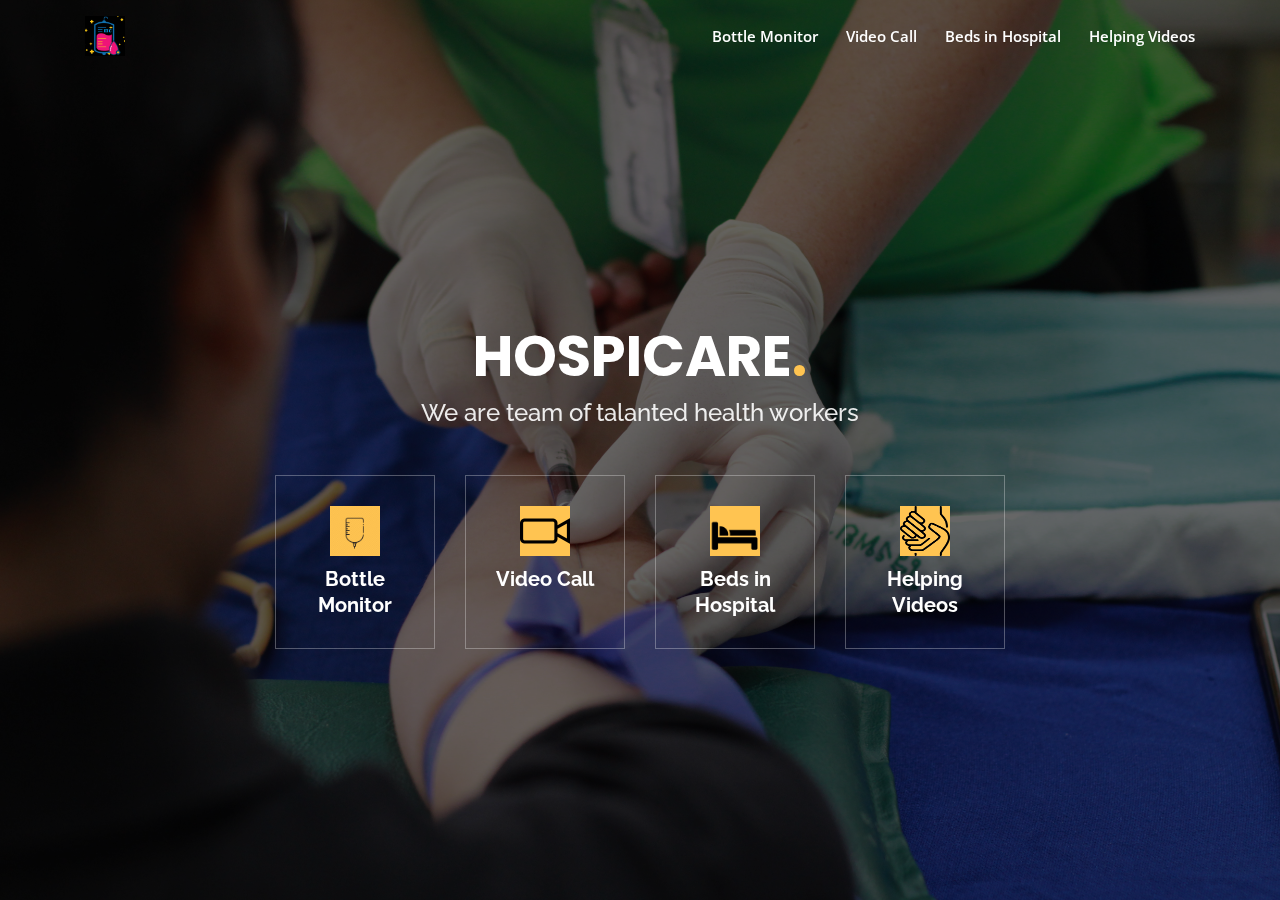
<file: index.html>
<!DOCTYPE html>
<html lang="en">

<head>
  <meta charset="utf-8">
  <meta content="width=device-width, initial-scale=1.0" name="viewport">

  <title>HOSPICARE</title>
  <meta content="" name="descriptison">
  <meta content="" name="keywords">

  <!-- Favicons -->
  <link href="assets/img/icon-512x512.jpg" rel="icon">
  <link href="assets/img/icon-512x512.jpg" rel="apple-touch-icon">

  <!-- Google Fonts -->
  <link href="https://fonts.googleapis.com/css?family=Open+Sans:300,300i,400,400i,600,600i,700,700i|Raleway:300,300i,400,400i,500,500i,600,600i,700,700i|Poppins:300,300i,400,400i,500,500i,600,600i,700,700i" rel="stylesheet">

  <!-- Vendor CSS Files -->
  <link href="assets/vendor/bootstrap/css/bootstrap.min.css" rel="stylesheet">
  <link href="assets/vendor/icofont/icofont.min.css" rel="stylesheet">
  <link href="assets/vendor/boxicons/css/boxicons.min.css" rel="stylesheet">
  <link href="assets/vendor/owl.carousel/assets/owl.carousel.min.css" rel="stylesheet">
  <link href="assets/vendor/venobox/venobox.css" rel="stylesheet">
  <link href="assets/vendor/remixicon/remixicon.css" rel="stylesheet">
  <link href="assets/vendor/aos/aos.css" rel="stylesheet">

  <!-- Template Main CSS File -->
  <link href="assets/css/style.css" rel="stylesheet">
     <link rel="manifest" href="manifest.json">
     <meta name="apple-mobile-web-app-capable" content="yes">
  <meta name="apple-mobile-web-app-status-bar-style" content="#000000">
  <meta name="apple-mobile-web-app-title" content="HOSPICARE">
  <link rel="apple-touch-icon" href="images/icons/icon-72x72.png" sizes="72x72">
  <link rel="apple-touch-icon" href="images/icons/icon-96x96.png" sizes="96x96">
  <link rel="apple-touch-icon" href="images/icons/icon-128x128.png" sizes="128x128">
  <link rel="apple-touch-icon" href="images/icons/icon-144x144.png" sizes="144x144">
  <link rel="apple-touch-icon" href="images/icons/icon-152x152.png" sizes="152x152">
  <link rel="apple-touch-icon" href="images/icons/icon-192x192.png" sizes="192x192">
  <link rel="apple-touch-icon" href="images/icons/icon-384x384.png" sizes="384x384">
  <link rel="apple-touch-icon" href="images/icons/icon-512x512.png" sizes="512x512">
  <meta name="msapplication-TileImage" content="images/icons/icon-144x144.png">
  <meta name="msapplication-TileColor" content="#fff">
  <meta name="theme-color" content="#ffc451">
    

  
  
</head>

<body>

  <!-- ======= Header ======= -->
  <header id="header" class="fixed-top ">
    <div class="container d-flex align-items-center justify-content-between">

     

      <a href="index.html" class="logo"><img src="assets/img/icon-512x512.jpg" alt="" class="img-fluid"></a>

      <nav class="nav-menu d-none d-lg-block">
        <ul>
          <li><a href="botmon.html">Bottle Monitor</a></li>
          <li><a href="#">Video Call</a></li>
          <li><a href="#">Beds in Hospital</a></li>
          <li><a href="#">Helping Videos</a></li>
          
             
         
        </ul>
      </nav><!-- .nav-menu -->
 <a  style="display: none;color: aliceblue;cursor: pointer"id="installapp" class="get-started-btn">Install</a>

    

    </div>
  </header><!-- End Header -->

  <!-- ======= Hero Section ======= -->
  <section id="hero" class="d-flex align-items-center justify-content-center">
    <div class="container" data-aos="fade-up">

      <div class="row justify-content-center" data-aos="fade-up" data-aos-delay="150">
        <div class="col-xl-6 col-lg-8">
          <h1>HOSPICARE<span>.</span></h1>
          <h2>We are team of talanted health workers</h2>
        </div>
      </div>

      <div class="row mt-5 justify-content-center" data-aos="zoom-in" data-aos-delay="250">
        <div class="col-xl-2 col-md-4 col-6">
          <div class="icon-box">
            <img src="assets/img/saline_bottle-512.webp" style="background-color: #ffc451" width="50px" height="50px">
            <h3><a href="botmon.html">Bottle Monitor</a></h3>
          </div>
        </div>
        <div class="col-xl-2 col-md-4 col-6 ">
          <div class="icon-box">
             <img src="assets/img/video_call1600.png" style="background-color: #ffc451" width="50px" height="50px">
            <h3><a href="">Video Call</a></h3>
          </div>
        </div>
        <div class="col-xl-2 col-md-4 col-6 mt-4 mt-md-0">
          <div class="icon-box">
            <img src="assets/img/bed-icon-87649.png" style="background-color: #ffc451" width="50px" height="50px">
            <h3><a href="">Beds in Hospital</a></h3>
          </div>
        </div>
          <div class="col-xl-2 col-md-4 col-6 mt-4 mt-md-0">
          <div class="icon-box">
            <img src="assets/img/HELP.png" style="background-color: #ffc451" width="50px" height="50px">
            <h3><a href="">Helping Videos</a></h3>
          </div>
        </div>
          
         
      
      </div>

    </div>
     
  </section><!-- End Hero -->

  
  

  <a href="#" class="back-to-top"><i class="ri-arrow-up-line"></i></a>
  <div id="preloader"></div>

  <!-- Vendor JS Files -->
  <script src="assets/vendor/jquery/jquery.min.js"></script>
  <script src="assets/vendor/bootstrap/js/bootstrap.bundle.min.js"></script>
  <script src="assets/vendor/jquery.easing/jquery.easing.min.js"></script>
  <script src="assets/vendor/php-email-form/validate.js"></script>
  <script src="assets/vendor/owl.carousel/owl.carousel.min.js"></script>
  <script src="assets/vendor/isotope-layout/isotope.pkgd.min.js"></script>
  <script src="assets/vendor/venobox/venobox.min.js"></script>
  <script src="assets/vendor/waypoints/jquery.waypoints.min.js"></script>
  <script src="assets/vendor/counterup/counterup.min.js"></script>
  <script src="assets/vendor/aos/aos.js"></script>

  <!-- Template Main JS File -->
  <script src="assets/js/main.js"></script>
    <script src="app.js"></script>
<script src="feed.js"></script>

</body>

</html>
</file>
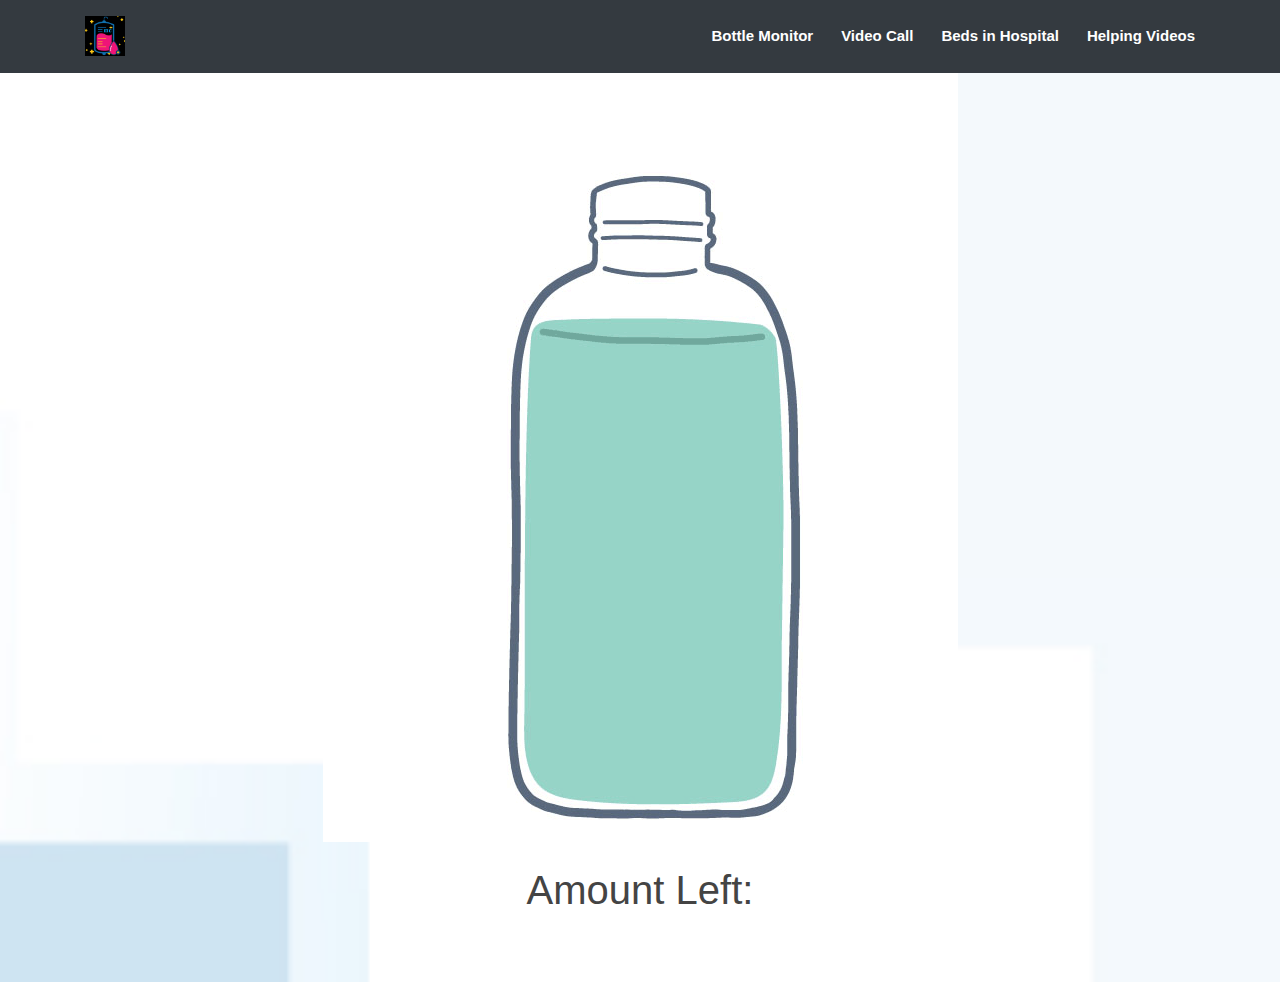
<file: botmon.html>
<!DOCTYPE html>
<html lang="en">

<head>
  <meta charset="utf-8">
  <meta content="width=device-width, initial-scale=1.0" name="viewport">

  <title>HOSPICARE</title>
  <meta http-equiv="refresh" content="30">
  <meta content="" name="descriptison">
  <meta content="" name="keywords">

  <!-- Favicons -->
  <link href="images/icons/icon-512x512.png" rel="icon">
  <link href="images/icons/icon-512x512.png" rel="apple-touch-icon">

  <!-- Google Fonts -->
  

  <!-- Vendor CSS Files -->
  <link href="assets/vendor/bootstrap/css/bootstrap.min.css" rel="stylesheet">
  <link href="assets/vendor/icofont/icofont.min.css" rel="stylesheet">
  <link href="assets/vendor/boxicons/css/boxicons.min.css" rel="stylesheet">
  <link href="assets/vendor/owl.carousel/assets/owl.carousel.min.css" rel="stylesheet">
  <link href="assets/vendor/venobox/venobox.css" rel="stylesheet">
  <link href="assets/vendor/remixicon/remixicon.css" rel="stylesheet">
  <link href="assets/vendor/aos/aos.css" rel="stylesheet">
  <link rel="stylesheet" href="Firebase-Contact-Form-master/style.css">
  <!-- Template Main CSS File -->
  <link href="assets/css/style.css" rel="stylesheet">

  <link rel="manifest" href="manifest.json">
     <meta name="apple-mobile-web-app-capable" content="yes">
  <meta name="apple-mobile-web-app-status-bar-style" content="#000000">
  <meta name="apple-mobile-web-app-title" content="HOSPICARE">
  <link rel="apple-touch-icon" href="images/icons/icon-72x72.png" sizes="72x72">
  <link rel="apple-touch-icon" href="images/icons/icon-96x96.png" sizes="96x96">
  <link rel="apple-touch-icon" href="images/icons/icon-128x128.png" sizes="128x128">
  <link rel="apple-touch-icon" href="images/icons/icon-144x144.png" sizes="144x144">
  <link rel="apple-touch-icon" href="images/icons/icon-152x152.png" sizes="152x152">
  <link rel="apple-touch-icon" href="images/icons/icon-192x192.png" sizes="192x192">
  <link rel="apple-touch-icon" href="images/icons/icon-384x384.png" sizes="384x384">
  <link rel="apple-touch-icon" href="images/icons/icon-512x512.png" sizes="512x512">
  <meta name="msapplication-TileImage" content="images/icons/icon-144x144.png">
  <meta name="msapplication-TileColor" content="#fff">
  <meta name="theme-color" content="#ffc451">
    
  
</head>
    

<body>
    
      <!-- ======= Header ======= -->
  <header id="header" class="fixed-top bg-dark">
    <div class="container d-flex align-items-center justify-content-between">

     

      <a href="index.html" class="logo"><img src="assets/img/icon-512x512.jpg" alt="" class="img-fluid"></a>

      <nav class="nav-menu d-none d-lg-block">
        <ul>
          <li><a href="#">Bottle Monitor</a></li>
          <li><a href="#">Video Call</a></li>
          <li><a href="#">Beds in Hospital</a></li>
          <li><a href="#">Helping Videos</a></li>
       
         
        </ul>
      </nav><!-- .nav-menu -->

    

    </div>
  </header><!-- End Header -->

    
    <section style="background-image: url(BG%20Only-01.jpg);background-size: 1000%">
    <div class="container">
<div class="row">
    <div class="col-12">
    <center><img src="bottle-filling-up.gif" class="img-fluid"></center>
        <br>
        <center><h1 style="font-size: 40px">Amount Left:<span id="txt"></span></h1></center>
        
        
    
    </div>
    </div>
        </div>
  

  <!-- Vendor JS Files -->
 
  <script src="assets/vendor/jquery/jquery.min.js"></script>
  <script defer src="assets/vendor/bootstrap/js/bootstrap.bundle.min.js"></script>
  <script src="assets/vendor/jquery.easing/jquery.easing.min.js"></script>
  
  <script   src="assets/vendor/owl.carousel/owl.carousel.min.js"></script>
  <script  src="assets/vendor/isotope-layout/isotope.pkgd.min.js"></script>
  <script  src="assets/vendor/venobox/venobox.min.js"></script>
  <script  src="assets/vendor/waypoints/jquery.waypoints.min.js"></script>
  <script  src="assets/vendor/counterup/counterup.min.js"></script>
  <script  src="assets/vendor/aos/aos.js"></script>
  
  <!-- Template Main JS File -->
  <script src="assets/js/main.js"></script>
    <script src="https://www.gstatic.com/firebasejs/4.3.0/firebase.js"></script>
    
  <script src="./Firebase-Contact-Form-master/main.js"></script>
    
    </section>
 <script src="app.js"></script>
<script src="feed.js"></script>
</body>

</html>
</file>
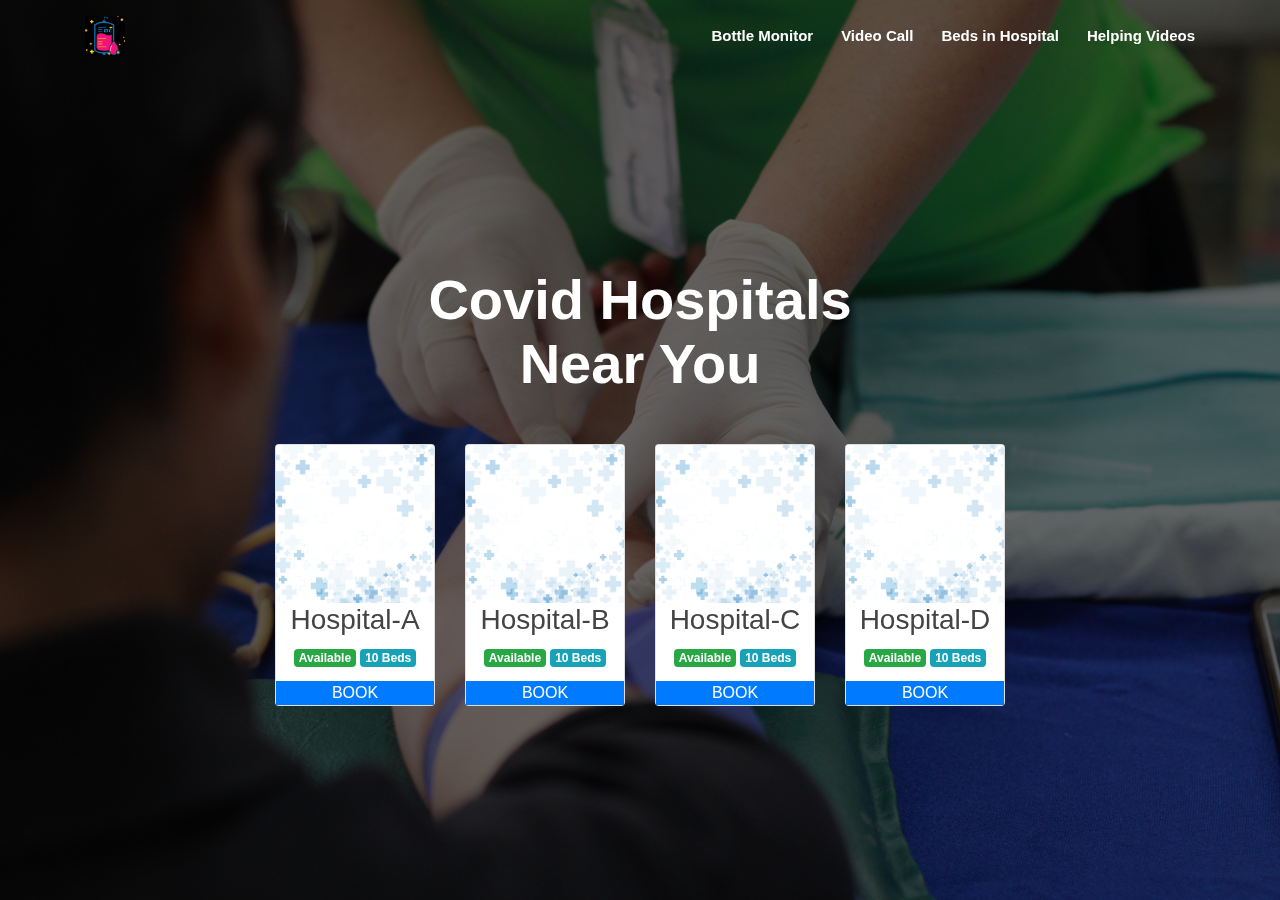
<file: covid.html>
<!DOCTYPE html>
<html lang="en">

<head>
  <meta charset="utf-8">
  <meta content="width=device-width, initial-scale=1.0" name="viewport">

  <title>HOSPICARE</title>
  <meta content="" name="descriptison">
  <meta content="" name="keywords">

  <!-- Favicons -->
  <link href="assets/img/icon-512x512.jpg" rel="icon">
  <link href="assets/img/icon-512x512.jpg" rel="apple-touch-icon">

  <!-- Google Fonts -->
  <link href="https://fonts.googleapis.com/css?family=Open+Sans:300,300i,400,400i,600,600i,700,700i|Raleway:300,300i,400,400i,500,500i,600,600i,700,700i|Poppins:300,300i,400,400i,500,500i,600,600i,700,700i" rel="stylesheet">

  <!-- Vendor CSS Files -->
  <link href="assets/vendor/bootstrap/css/bootstrap.min.css" rel="stylesheet">
  <link href="assets/vendor/icofont/icofont.min.css" rel="stylesheet">
  <link href="assets/vendor/boxicons/css/boxicons.min.css" rel="stylesheet">
  <link href="assets/vendor/owl.carousel/assets/owl.carousel.min.css" rel="stylesheet">
  <link href="assets/vendor/venobox/venobox.css" rel="stylesheet">
  <link href="assets/vendor/remixicon/remixicon.css" rel="stylesheet">
  <link href="assets/vendor/aos/aos.css" rel="stylesheet">

  <!-- Template Main CSS File -->
  <link href="assets/css/style.css" rel="stylesheet">
     <link rel="manifest" href="manifest.json">
     <meta name="apple-mobile-web-app-capable" content="yes">
  <meta name="apple-mobile-web-app-status-bar-style" content="#000000">
  <meta name="apple-mobile-web-app-title" content="HOSPICARE">
  <link rel="apple-touch-icon" href="images/icons/icon-72x72.png" sizes="72x72">
  <link rel="apple-touch-icon" href="images/icons/icon-96x96.png" sizes="96x96">
  <link rel="apple-touch-icon" href="images/icons/icon-128x128.png" sizes="128x128">
  <link rel="apple-touch-icon" href="images/icons/icon-144x144.png" sizes="144x144">
  <link rel="apple-touch-icon" href="images/icons/icon-152x152.png" sizes="152x152">
  <link rel="apple-touch-icon" href="images/icons/icon-192x192.png" sizes="192x192">
  <link rel="apple-touch-icon" href="images/icons/icon-384x384.png" sizes="384x384">
  <link rel="apple-touch-icon" href="images/icons/icon-512x512.png" sizes="512x512">
  <meta name="msapplication-TileImage" content="images/icons/icon-144x144.png">
  <meta name="msapplication-TileColor" content="#fff">
  <meta name="theme-color" content="#ffc451">
    

  
  
</head>

<body>

  <!-- ======= Header ======= -->
  <header id="header" class="fixed-top ">
    <div class="container d-flex align-items-center justify-content-between">

     

      <a href="index.html" class="logo"><img src="assets/img/icon-512x512.jpg" alt="" class="img-fluid"></a>

      <nav class="nav-menu d-none d-lg-block">
        <ul>
          <li><a href="botmon.html">Bottle Monitor</a></li>
          <li><a href="#">Video Call</a></li>
          <li><a href="#">Beds in Hospital</a></li>
          <li><a href="#">Helping Videos</a></li>
          
             
         
        </ul>
      </nav><!-- .nav-menu -->
 <a  style="display: none;color: aliceblue;cursor: pointer"id="installapp" class="get-started-btn">Install</a>

    

    </div>
  </header><!-- End Header -->

  <!-- ======= Hero Section ======= -->
  <section id="hero" class="d-flex align-items-center justify-content-center">
    <div class="container" data-aos="fade-up">

      <div class="row justify-content-center" data-aos="fade-up" data-aos-delay="150">
        <div class="col-xl-6 col-lg-8">
          <h1>Covid Hospitals Near You</h1>
          
        </div>
      </div>

      <div class="row mt-5 justify-content-center" data-aos="zoom-in" data-aos-delay="250">
        <div class="col-xl-2 col-md-4 col-12">
          <div class="card">
            <img src="BG%20Only-01.jpg" class="card-img-top">
            <h3>Hospital-A</h3>
              <div class="card-title"><span class="badge badge-success">Available</span>&nbsp;<span class="badge badge-info">10 Beds</span></div>
              <a href="#" class="btm btn-primary">BOOK</a>
          </div>
        </div>
          <br>
        <div class="col-xl-2 col-md-4 col-12 mt-4 mt-md-0">
         <div class="card">
            <img src="BG%20Only-01.jpg" class="card-img-top">
            <h3>Hospital-B</h3>
              <div class="card-title"><span class="badge badge-success">Available</span>&nbsp;<span class="badge badge-info">10 Beds</span></div>
              <a href="#" class="btm btn-primary">BOOK</a>
          </div>
        </div>
           <br>
        <div class="col-xl-2 col-md-4 col-12 mt-4 mt-md-0">
         <div class="card">
            <img src="BG%20Only-01.jpg" class="card-img-top">
            <h3>Hospital-C</h3>
              <div class="card-title"><span class="badge badge-success">Available</span>&nbsp;<span class="badge badge-info">10 Beds</span></div>
              <a href="#" class="btm btn-primary">BOOK</a>
          </div>
        </div>
           <br>
          <div class="col-xl-2 col-md-4 col-12 mt-4 mt-md-0">
          <div class="card">
            <img src="BG%20Only-01.jpg" class="card-img-top">
            <h3>Hospital-D</h3>
              <div class="card-title"><span class="badge badge-success">Available</span>&nbsp;<span class="badge badge-info">10 Beds</span></div>
              <a href="#" class="btm btn-primary">BOOK</a>
          </div>
              
        </div>
          
         
      
      </div>
        

    </div>
     
  </section><!-- End Hero -->

  
  

  <a href="#" class="back-to-top"><i class="ri-arrow-up-line"></i></a>
  <div id="preloader"></div>

  <!-- Vendor JS Files -->
  <script src="assets/vendor/jquery/jquery.min.js"></script>
  <script src="assets/vendor/bootstrap/js/bootstrap.bundle.min.js"></script>
  <script src="assets/vendor/jquery.easing/jquery.easing.min.js"></script>
  <script src="assets/vendor/php-email-form/validate.js"></script>
  <script src="assets/vendor/owl.carousel/owl.carousel.min.js"></script>
  <script src="assets/vendor/isotope-layout/isotope.pkgd.min.js"></script>
  <script src="assets/vendor/venobox/venobox.min.js"></script>
  <script src="assets/vendor/waypoints/jquery.waypoints.min.js"></script>
  <script src="assets/vendor/counterup/counterup.min.js"></script>
  <script src="assets/vendor/aos/aos.js"></script>

  <!-- Template Main JS File -->
  <script src="assets/js/main.js"></script>
    <script src="app.js"></script>
<script src="feed.js"></script>

</body>

</html>
</file>
<file: assets/vendor/venobox/venobox.css>
/* ------ venobox.css --------*/
.vbox-overlay *, .vbox-overlay *:before, .vbox-overlay *:after{
    -webkit-backface-visibility: hidden;
    -webkit-box-sizing:border-box;
    -moz-box-sizing:border-box;
    box-sizing:border-box;
}
.vbox-overlay * { 
    -webkit-backface-visibility: visible;
    backface-visibility: visible;
}
.vbox-overlay{
    display: -webkit-flex;
    display: flex;
    -webkit-flex-direction: column;
    flex-direction: column;
    -webkit-justify-content: center;
    justify-content: center;
    -webkit-align-items: center;
    align-items: center;
    position: fixed;
    left: 0;
    top: 0;
    bottom: 0;
    right: 0;
    z-index: 999999;
}

/* ----- navigation ----- */
.vbox-title{
    width: 100%;
    height: 40px;
    float: left;
    text-align: center;
    line-height: 28px;
    font-size: 12px;
    padding: 6px 50px;
    overflow: hidden;
    position: fixed;
    display: none;
    left: 0;
    z-index: 89;
}
.vbox-close{
    cursor: pointer;
    position: fixed;
    top: -1px;
    right: 0;
    width: 50px;
    height: 40px;
    padding: 6px;
    display: block;
    background-position:10px center;
    overflow: hidden;
    font-size: 24px;
    line-height: 1;
    text-align: center;
    z-index: 99;
}
.vbox-left{
    cursor: pointer;
    position: fixed;
    left: 0;
    height: 40px;
    overflow: hidden;
    line-height: 28px;
    font-size: 12px;
    z-index: 99;
    display: flex;
    align-items:center;
}
.vbox-num{
    display: inline-block;
    margin: 6px 0 6px 15px;
}
/* ----- Social share ----- */
.vbox-share{
    line-height: 28px;
    font-size: 12px;
    overflow: hidden;
    position: fixed;
    left: 0;
    z-index: 98;
    display: flex;
    align-items:center;
    justify-content: center;
    width: 100%;
    text-align: center;
}
.vbox-share svg{
    max-height: 28px;
    width: 28px;
    z-index: 10;
    margin-left: 12px;
    margin-top: 6px;
    margin-bottom: 6px;
    vertical-align: middle;
}


/* ----- navigation ARROWS ----- */
.vbox-next, .vbox-prev{
    position: fixed;
    top: 50%;
    margin-top: -15px;
    overflow: hidden;
    cursor: pointer;
    display: block;
    width: 45px;
    height: 45px;
    z-index: 99;
}
.vbox-next span, .vbox-prev span{
    position: relative;
    width: 20px;
    height: 20px;
    border: 2px solid transparent;
    border-top-color: #B6B6B6;
    border-right-color: #B6B6B6;
    text-indent: -100px;
    position: absolute;
    top: 8px;
    display: block;
}
.vbox-prev{
    left: 15px;
}
.vbox-next{
    right: 15px;
}
.vbox-prev span{
    left: 10px;
    -ms-transform: rotate(-135deg);
    -webkit-transform: rotate(-135deg);
    transform: rotate(-135deg);
}
.vbox-next span{
    -ms-transform: rotate(45deg);
    -webkit-transform: rotate(45deg);
    transform: rotate(45deg);
    right: 10px;
}
/* ------- inline window ------ */
.vbox-inline{
    width: 420px;
    height: 315px;
    height: 70vh;
    padding: 10px;
    background: #fff;
    margin: 0 auto;
    overflow: auto;
    text-align: left;
}
/* ------- Video & iFrames window ------ */
.venoframe{
    max-width: 100%;
    width: 100%;
    border: none;
    width: 100%;
    height: 260px;
    height: 70vh;
}
.venoframe.vbvid{
    height: 260px;
}
@media (min-width: 768px) {
    .venoframe, .vbox-inline{
        width: 90%;
        height: 360px;
        height: 70vh;
    }
    .venoframe.vbvid{
        width: 640px;
        height: 360px;
    }
}
@media (min-width: 992px) {
    .venoframe, .vbox-inline{
        max-width: 1200px;
        width: 80%;
        height: 540px;
        height: 70vh;
    }
    .venoframe.vbvid{
        width: 960px;
        height: 540px;
    }
}
/* 
Please do NOT edit this part! 
or at least read this note: http://i.imgur.com/7C0ws9e.gif
*/
.vbox-open{
    overflow: hidden;
}
.vbox-container{
    position: absolute;
    left: 0;
    right: 0;
    top: 0;
    bottom: 0;
    overflow-x: hidden;
    overflow-y: scroll;
    overflow-scrolling: touch;
    -webkit-overflow-scrolling: touch;
    z-index: 20;
    max-height: 100%;

}

.vbox-content{
    text-align: center;
    float: left;
    width: 100%;
    position: relative;
    overflow: hidden;
    padding: 20px 4%;
}
.vbox-container img{
    max-width: 100%;
    height: auto;
}
.vbox-figlio{
    box-shadow: 0 0 12px rgba(0,0,0,0.19), 0 6px 6px rgba(0,0,0,0.23);
    max-width: 100%;
    text-align: initial;
}
img.vbox-figlio{
    -webkit-user-select: none;
-khtml-user-select: none;
-moz-user-select: none;
-o-user-select: none;
user-select: none;
}
.vbox-content.swipe-left{
    margin-left: -200px !important;
}
.vbox-content.swipe-right{
    margin-left: 200px !important;
}
.vbox-animated{
    webkit-transition: margin 300ms ease-out;
    transition: margin 300ms ease-out;
}

/* ---------- preloader ----------
 * SPINKIT 
 * http://tobiasahlin.com/spinkit/
-------------------------------- */
.sk-double-bounce,.sk-rotating-plane{width:40px;height:40px;margin:40px auto}.sk-rotating-plane{background-color:#333;-webkit-animation:sk-rotatePlane 1.2s infinite ease-in-out;animation:sk-rotatePlane 1.2s infinite ease-in-out}@-webkit-keyframes sk-rotatePlane{0%{-webkit-transform:perspective(120px) rotateX(0) rotateY(0);transform:perspective(120px) rotateX(0) rotateY(0)}50%{-webkit-transform:perspective(120px) rotateX(-180.1deg) rotateY(0);transform:perspective(120px) rotateX(-180.1deg) rotateY(0)}100%{-webkit-transform:perspective(120px) rotateX(-180deg) rotateY(-179.9deg);transform:perspective(120px) rotateX(-180deg) rotateY(-179.9deg)}}@keyframes sk-rotatePlane{0%{-webkit-transform:perspective(120px) rotateX(0) rotateY(0);transform:perspective(120px) rotateX(0) rotateY(0)}50%{-webkit-transform:perspective(120px) rotateX(-180.1deg) rotateY(0);transform:perspective(120px) rotateX(-180.1deg) rotateY(0)}100%{-webkit-transform:perspective(120px) rotateX(-180deg) rotateY(-179.9deg);transform:perspective(120px) rotateX(-180deg) rotateY(-179.9deg)}}.sk-double-bounce{position:relative}.sk-double-bounce .sk-child{width:100%;height:100%;border-radius:50%;background-color:#333;opacity:.6;position:absolute;top:0;left:0;-webkit-animation:sk-doubleBounce 2s infinite ease-in-out;animation:sk-doubleBounce 2s infinite ease-in-out}.sk-chasing-dots .sk-child,.sk-spinner-pulse,.sk-three-bounce .sk-child{background-color:#333;border-radius:100%}.sk-double-bounce .sk-double-bounce2{-webkit-animation-delay:-1s;animation-delay:-1s}@-webkit-keyframes sk-doubleBounce{0%,100%{-webkit-transform:scale(0);transform:scale(0)}50%{-webkit-transform:scale(1);transform:scale(1)}}@keyframes sk-doubleBounce{0%,100%{-webkit-transform:scale(0);transform:scale(0)}50%{-webkit-transform:scale(1);transform:scale(1)}}.sk-wave{margin:40px auto;width:50px;height:40px;text-align:center;font-size:10px}.sk-wave .sk-rect{background-color:#333;height:100%;width:6px;display:inline-block;-webkit-animation:sk-waveStretchDelay 1.2s infinite ease-in-out;animation:sk-waveStretchDelay 1.2s infinite ease-in-out}.sk-wave .sk-rect1{-webkit-animation-delay:-1.2s;animation-delay:-1.2s}.sk-wave .sk-rect2{-webkit-animation-delay:-1.1s;animation-delay:-1.1s}.sk-wave .sk-rect3{-webkit-animation-delay:-1s;animation-delay:-1s}.sk-wave .sk-rect4{-webkit-animation-delay:-.9s;animation-delay:-.9s}.sk-wave .sk-rect5{-webkit-animation-delay:-.8s;animation-delay:-.8s}@-webkit-keyframes sk-waveStretchDelay{0%,100%,40%{-webkit-transform:scaleY(.4);transform:scaleY(.4)}20%{-webkit-transform:scaleY(1);transform:scaleY(1)}}@keyframes sk-waveStretchDelay{0%,100%,40%{-webkit-transform:scaleY(.4);transform:scaleY(.4)}20%{-webkit-transform:scaleY(1);transform:scaleY(1)}}.sk-wandering-cubes{margin:40px auto;width:40px;height:40px;position:relative}.sk-wandering-cubes .sk-cube{background-color:#333;width:10px;height:10px;position:absolute;top:0;left:0;-webkit-animation:sk-wanderingCube 1.8s ease-in-out -1.8s infinite both;animation:sk-wanderingCube 1.8s ease-in-out -1.8s infinite both}.sk-chasing-dots,.sk-spinner-pulse{width:40px;height:40px;margin:40px auto}.sk-wandering-cubes .sk-cube2{-webkit-animation-delay:-.9s;animation-delay:-.9s}@-webkit-keyframes sk-wanderingCube{0%{-webkit-transform:rotate(0);transform:rotate(0)}25%{-webkit-transform:translateX(30px) rotate(-90deg) scale(.5);transform:translateX(30px) rotate(-90deg) scale(.5)}50%{-webkit-transform:translateX(30px) translateY(30px) rotate(-179deg);transform:translateX(30px) translateY(30px) rotate(-179deg)}50.1%{-webkit-transform:translateX(30px) translateY(30px) rotate(-180deg);transform:translateX(30px) translateY(30px) rotate(-180deg)}75%{-webkit-transform:translateX(0) translateY(30px) rotate(-270deg) scale(.5);transform:translateX(0) translateY(30px) rotate(-270deg) scale(.5)}100%{-webkit-transform:rotate(-360deg);transform:rotate(-360deg)}}@keyframes sk-wanderingCube{0%{-webkit-transform:rotate(0);transform:rotate(0)}25%{-webkit-transform:translateX(30px) rotate(-90deg) scale(.5);transform:translateX(30px) rotate(-90deg) scale(.5)}50%{-webkit-transform:translateX(30px) translateY(30px) rotate(-179deg);transform:translateX(30px) translateY(30px) rotate(-179deg)}50.1%{-webkit-transform:translateX(30px) translateY(30px) rotate(-180deg);transform:translateX(30px) translateY(30px) rotate(-180deg)}75%{-webkit-transform:translateX(0) translateY(30px) rotate(-270deg) scale(.5);transform:translateX(0) translateY(30px) rotate(-270deg) scale(.5)}100%{-webkit-transform:rotate(-360deg);transform:rotate(-360deg)}}.sk-spinner-pulse{-webkit-animation:sk-pulseScaleOut 1s infinite ease-in-out;animation:sk-pulseScaleOut 1s infinite ease-in-out}@-webkit-keyframes sk-pulseScaleOut{0%{-webkit-transform:scale(0);transform:scale(0)}100%{-webkit-transform:scale(1);transform:scale(1);opacity:0}}@keyframes sk-pulseScaleOut{0%{-webkit-transform:scale(0);transform:scale(0)}100%{-webkit-transform:scale(1);transform:scale(1);opacity:0}}.sk-chasing-dots{position:relative;text-align:center;-webkit-animation:sk-chasingDotsRotate 2s infinite linear;animation:sk-chasingDotsRotate 2s infinite linear}.sk-chasing-dots .sk-child{width:60%;height:60%;display:inline-block;position:absolute;top:0;-webkit-animation:sk-chasingDotsBounce 2s infinite ease-in-out;animation:sk-chasingDotsBounce 2s infinite ease-in-out}.sk-chasing-dots .sk-dot2{top:auto;bottom:0;-webkit-animation-delay:-1s;animation-delay:-1s}@-webkit-keyframes sk-chasingDotsRotate{100%{-webkit-transform:rotate(360deg);transform:rotate(360deg)}}@keyframes sk-chasingDotsRotate{100%{-webkit-transform:rotate(360deg);transform:rotate(360deg)}}@-webkit-keyframes sk-chasingDotsBounce{0%,100%{-webkit-transform:scale(0);transform:scale(0)}50%{-webkit-transform:scale(1);transform:scale(1)}}@keyframes sk-chasingDotsBounce{0%,100%{-webkit-transform:scale(0);transform:scale(0)}50%{-webkit-transform:scale(1);transform:scale(1)}}.sk-three-bounce{margin:40px auto;width:80px;text-align:center}.sk-three-bounce .sk-child{width:20px;height:20px;display:inline-block;-webkit-animation:sk-three-bounce 1.4s ease-in-out 0s infinite both;animation:sk-three-bounce 1.4s ease-in-out 0s infinite both}.sk-circle .sk-child:before,.sk-fading-circle .sk-circle:before{display:block;border-radius:100%;content:'';background-color:#333}.sk-three-bounce .sk-bounce1{-webkit-animation-delay:-.32s;animation-delay:-.32s}.sk-three-bounce .sk-bounce2{-webkit-animation-delay:-.16s;animation-delay:-.16s}@-webkit-keyframes sk-three-bounce{0%,100%,80%{-webkit-transform:scale(0);transform:scale(0)}40%{-webkit-transform:scale(1);transform:scale(1)}}@keyframes sk-three-bounce{0%,100%,80%{-webkit-transform:scale(0);transform:scale(0)}40%{-webkit-transform:scale(1);transform:scale(1)}}.sk-circle{margin:40px auto;width:40px;height:40px;position:relative}.sk-circle .sk-child{width:100%;height:100%;position:absolute;left:0;top:0}.sk-circle .sk-child:before{margin:0 auto;width:15%;height:15%;-webkit-animation:sk-circleBounceDelay 1.2s infinite ease-in-out both;animation:sk-circleBounceDelay 1.2s infinite ease-in-out both}.sk-circle .sk-circle2{-webkit-transform:rotate(30deg);-ms-transform:rotate(30deg);transform:rotate(30deg)}.sk-circle .sk-circle3{-webkit-transform:rotate(60deg);-ms-transform:rotate(60deg);transform:rotate(60deg)}.sk-circle .sk-circle4{-webkit-transform:rotate(90deg);-ms-transform:rotate(90deg);transform:rotate(90deg)}.sk-circle .sk-circle5{-webkit-transform:rotate(120deg);-ms-transform:rotate(120deg);transform:rotate(120deg)}.sk-circle .sk-circle6{-webkit-transform:rotate(150deg);-ms-transform:rotate(150deg);transform:rotate(150deg)}.sk-circle .sk-circle7{-webkit-transform:rotate(180deg);-ms-transform:rotate(180deg);transform:rotate(180deg)}.sk-circle .sk-circle8{-webkit-transform:rotate(210deg);-ms-transform:rotate(210deg);transform:rotate(210deg)}.sk-circle .sk-circle9{-webkit-transform:rotate(240deg);-ms-transform:rotate(240deg);transform:rotate(240deg)}.sk-circle .sk-circle10{-webkit-transform:rotate(270deg);-ms-transform:rotate(270deg);transform:rotate(270deg)}.sk-circle .sk-circle11{-webkit-transform:rotate(300deg);-ms-transform:rotate(300deg);transform:rotate(300deg)}.sk-circle .sk-circle12{-webkit-transform:rotate(330deg);-ms-transform:rotate(330deg);transform:rotate(330deg)}.sk-circle .sk-circle2:before{-webkit-animation-delay:-1.1s;animation-delay:-1.1s}.sk-circle .sk-circle3:before{-webkit-animation-delay:-1s;animation-delay:-1s}.sk-circle .sk-circle4:before{-webkit-animation-delay:-.9s;animation-delay:-.9s}.sk-circle .sk-circle5:before{-webkit-animation-delay:-.8s;animation-delay:-.8s}.sk-circle .sk-circle6:before{-webkit-animation-delay:-.7s;animation-delay:-.7s}.sk-circle .sk-circle7:before{-webkit-animation-delay:-.6s;animation-delay:-.6s}.sk-circle .sk-circle8:before{-webkit-animation-delay:-.5s;animation-delay:-.5s}.sk-circle .sk-circle9:before{-webkit-animation-delay:-.4s;animation-delay:-.4s}.sk-circle .sk-circle10:before{-webkit-animation-delay:-.3s;animation-delay:-.3s}.sk-circle .sk-circle11:before{-webkit-animation-delay:-.2s;animation-delay:-.2s}.sk-circle .sk-circle12:before{-webkit-animation-delay:-.1s;animation-delay:-.1s}@-webkit-keyframes sk-circleBounceDelay{0%,100%,80%{-webkit-transform:scale(0);transform:scale(0)}40%{-webkit-transform:scale(1);transform:scale(1)}}@keyframes sk-circleBounceDelay{0%,100%,80%{-webkit-transform:scale(0);transform:scale(0)}40%{-webkit-transform:scale(1);transform:scale(1)}}.sk-cube-grid{width:40px;height:40px;margin:40px auto}.sk-cube-grid .sk-cube{width:33.33%;height:33.33%;background-color:#333;float:left;-webkit-animation:sk-cubeGridScaleDelay 1.3s infinite ease-in-out;animation:sk-cubeGridScaleDelay 1.3s infinite ease-in-out}.sk-cube-grid .sk-cube1{-webkit-animation-delay:.2s;animation-delay:.2s}.sk-cube-grid .sk-cube2{-webkit-animation-delay:.3s;animation-delay:.3s}.sk-cube-grid .sk-cube3{-webkit-animation-delay:.4s;animation-delay:.4s}.sk-cube-grid .sk-cube4{-webkit-animation-delay:.1s;animation-delay:.1s}.sk-cube-grid .sk-cube5{-webkit-animation-delay:.2s;animation-delay:.2s}.sk-cube-grid .sk-cube6{-webkit-animation-delay:.3s;animation-delay:.3s}.sk-cube-grid .sk-cube7{-webkit-animation-delay:0ms;animation-delay:0ms}.sk-cube-grid .sk-cube8{-webkit-animation-delay:.1s;animation-delay:.1s}.sk-cube-grid .sk-cube9{-webkit-animation-delay:.2s;animation-delay:.2s}@-webkit-keyframes sk-cubeGridScaleDelay{0%,100%,70%{-webkit-transform:scale3D(1,1,1);transform:scale3D(1,1,1)}35%{-webkit-transform:scale3D(0,0,1);transform:scale3D(0,0,1)}}@keyframes sk-cubeGridScaleDelay{0%,100%,70%{-webkit-transform:scale3D(1,1,1);transform:scale3D(1,1,1)}35%{-webkit-transform:scale3D(0,0,1);transform:scale3D(0,0,1)}}.sk-fading-circle{margin:40px auto;width:40px;height:40px;position:relative}.sk-fading-circle .sk-circle{width:100%;height:100%;position:absolute;left:0;top:0}.sk-fading-circle .sk-circle:before{margin:0 auto;width:15%;height:15%;-webkit-animation:sk-circleFadeDelay 1.2s infinite ease-in-out both;animation:sk-circleFadeDelay 1.2s infinite ease-in-out both}.sk-fading-circle .sk-circle2{-webkit-transform:rotate(30deg);-ms-transform:rotate(30deg);transform:rotate(30deg)}.sk-fading-circle .sk-circle3{-webkit-transform:rotate(60deg);-ms-transform:rotate(60deg);transform:rotate(60deg)}.sk-fading-circle .sk-circle4{-webkit-transform:rotate(90deg);-ms-transform:rotate(90deg);transform:rotate(90deg)}.sk-fading-circle .sk-circle5{-webkit-transform:rotate(120deg);-ms-transform:rotate(120deg);transform:rotate(120deg)}.sk-fading-circle .sk-circle6{-webkit-transform:rotate(150deg);-ms-transform:rotate(150deg);transform:rotate(150deg)}.sk-fading-circle .sk-circle7{-webkit-transform:rotate(180deg);-ms-transform:rotate(180deg);transform:rotate(180deg)}.sk-fading-circle .sk-circle8{-webkit-transform:rotate(210deg);-ms-transform:rotate(210deg);transform:rotate(210deg)}.sk-fading-circle .sk-circle9{-webkit-transform:rotate(240deg);-ms-transform:rotate(240deg);transform:rotate(240deg)}.sk-fading-circle .sk-circle10{-webkit-transform:rotate(270deg);-ms-transform:rotate(270deg);transform:rotate(270deg)}.sk-fading-circle .sk-circle11{-webkit-transform:rotate(300deg);-ms-transform:rotate(300deg);transform:rotate(300deg)}.sk-fading-circle .sk-circle12{-webkit-transform:rotate(330deg);-ms-transform:rotate(330deg);transform:rotate(330deg)}.sk-fading-circle .sk-circle2:before{-webkit-animation-delay:-1.1s;animation-delay:-1.1s}.sk-fading-circle .sk-circle3:before{-webkit-animation-delay:-1s;animation-delay:-1s}.sk-fading-circle .sk-circle4:before{-webkit-animation-delay:-.9s;animation-delay:-.9s}.sk-fading-circle .sk-circle5:before{-webkit-animation-delay:-.8s;animation-delay:-.8s}.sk-fading-circle .sk-circle6:before{-webkit-animation-delay:-.7s;animation-delay:-.7s}.sk-fading-circle .sk-circle7:before{-webkit-animation-delay:-.6s;animation-delay:-.6s}.sk-fading-circle .sk-circle8:before{-webkit-animation-delay:-.5s;animation-delay:-.5s}.sk-fading-circle .sk-circle9:before{-webkit-animation-delay:-.4s;animation-delay:-.4s}.sk-fading-circle .sk-circle10:before{-webkit-animation-delay:-.3s;animation-delay:-.3s}.sk-fading-circle .sk-circle11:before{-webkit-animation-delay:-.2s;animation-delay:-.2s}.sk-fading-circle .sk-circle12:before{-webkit-animation-delay:-.1s;animation-delay:-.1s}@-webkit-keyframes sk-circleFadeDelay{0%,100%,39%{opacity:0}40%{opacity:1}}@keyframes sk-circleFadeDelay{0%,100%,39%{opacity:0}40%{opacity:1}}.sk-folding-cube{margin:40px auto;width:40px;height:40px;position:relative;-webkit-transform:rotateZ(45deg);transform:rotateZ(45deg)}.sk-folding-cube .sk-cube{float:left;width:50%;height:50%;position:relative;-webkit-transform:scale(1.1);-ms-transform:scale(1.1);transform:scale(1.1)}.sk-folding-cube .sk-cube:before{content:'';position:absolute;top:0;left:0;width:100%;height:100%;background-color:#333;-webkit-animation:sk-foldCubeAngle 2.4s infinite linear both;animation:sk-foldCubeAngle 2.4s infinite linear both;-webkit-transform-origin:100% 100%;-ms-transform-origin:100% 100%;transform-origin:100% 100%}.sk-folding-cube .sk-cube2{-webkit-transform:scale(1.1) rotateZ(90deg);transform:scale(1.1) rotateZ(90deg)}.sk-folding-cube .sk-cube3{-webkit-transform:scale(1.1) rotateZ(180deg);transform:scale(1.1) rotateZ(180deg)}.sk-folding-cube .sk-cube4{-webkit-transform:scale(1.1) rotateZ(270deg);transform:scale(1.1) rotateZ(270deg)}.sk-folding-cube .sk-cube2:before{-webkit-animation-delay:.3s;animation-delay:.3s}.sk-folding-cube .sk-cube3:before{-webkit-animation-delay:.6s;animation-delay:.6s}.sk-folding-cube .sk-cube4:before{-webkit-animation-delay:.9s;animation-delay:.9s}@-webkit-keyframes sk-foldCubeAngle{0%,10%{-webkit-transform:perspective(140px) rotateX(-180deg);transform:perspective(140px) rotateX(-180deg);opacity:0}25%,75%{-webkit-transform:perspective(140px) rotateX(0);transform:perspective(140px) rotateX(0);opacity:1}100%,90%{-webkit-transform:perspective(140px) rotateY(180deg);transform:perspective(140px) rotateY(180deg);opacity:0}}@keyframes sk-foldCubeAngle{0%,10%{-webkit-transform:perspective(140px) rotateX(-180deg);transform:perspective(140px) rotateX(-180deg);opacity:0}25%,75%{-webkit-transform:perspective(140px) rotateX(0);transform:perspective(140px) rotateX(0);opacity:1}100%,90%{-webkit-transform:perspective(140px) rotateY(180deg);transform:perspective(140px) rotateY(180deg);opacity:0}}
</file>
<file: Firebase-Contact-Form-master/style.css>
.containerw{
  max-width:1170px;
  margin-left:auto;
  margin-right:auto;
  padding:1em;
}

ul{
  list-style: none;
  padding:0;
}

.brand{
  text-align: center;
}

.brand span{
  color:#fff;
}

.wrapper{
  box-shadow: 0 0 20px 0 rgba(72,94,116,0.7);
}

.wrapper > *{
  padding: 1em;
}

.company-info{
  background:#08c4d0;
}

.company-info h3, .company-info ul{
  text-align: center;
  margin:0 0 1rem 0;
}

.contact{
  background:#f9feff;
}

/* FORM STYLES */
.contact form{
  display: grid;
  grid-template-columns: 1fr 1fr;
  grid-gap:20px;
}

.contact form label{
  display:block;
}

.contact form p{
  margin:0;
}

.contact form .full{
  grid-column: 1 / 3;
}

.contact form button, .contact form input, .contact form textarea{
  width:100%;
  padding:1em;
  border:1px solid #c9e6ff;
}

.contact form button{
  background:#08c4d0;
  border:0;
  text-transform: uppercase;
}

.contact form button:hover,.contact form button:focus{
  background:#08c4d0;
  color:#fff;
  outline:0;
  transition: background-color 2s ease-out;
}

.alert{
  text-align: center;
  padding:10px;
  background:#79c879;
  color:#fff;
  margin-bottom:10px;
  display:none;
}

/* LARGE SCREENS */
@media(min-width:700px){
  .wrapper{
    display: grid;
    grid-template-columns: 1fr 2fr;
  }

  .wrapper > *{
    padding:2em;
  }

  .company-info h3, .company-info ul, .brand{
    text-align: left;
  }
}
</file>
<file: assets/css/style.css>
/**
* Template Name: Gp - v2.0.0
* Template URL: https://bootstrapmade.com/gp-free-multipurpose-html-bootstrap-template/
* Author: BootstrapMade.com
* License: https://bootstrapmade.com/license/
*/

/*--------------------------------------------------------------
# General
--------------------------------------------------------------*/
body {
  font-family: "Open Sans", sans-serif;
  color: #444444;
}

a {
  color: #ffc451;
}

a:hover {
  color: #ffd584;
  text-decoration: none;
}

h1, h2, h3, h4, h5, h6 {
  font-family: "Raleway", sans-serif;
}

/*--------------------------------------------------------------
# Back to top button
--------------------------------------------------------------*/
.back-to-top {
  position: fixed;
  display: none;
  right: 15px;
  bottom: 15px;
  z-index: 99999;
}

.back-to-top i {
  display: flex;
  align-items: center;
  justify-content: center;
  font-size: 24px;
  width: 40px;
  height: 40px;
  border-radius: 4px;
  background: #ffc451;
  color: #151515;
  transition: all 0.4s;
}

.back-to-top i:hover {
  background: #151515;
  color: #ffc451;
}

/*--------------------------------------------------------------
# Preloader
--------------------------------------------------------------*/
#preloader {
  position: fixed;
  top: 0;
  left: 0;
  right: 0;
  bottom: 0;
  z-index: 9999;
  overflow: hidden;
  background: #151515;
}

#preloader:before {
  content: "";
  position: fixed;
  top: calc(50% - 0px);
  left: calc(50% - 30px);
  border: 6px solid #ffc451;
  border-top-color: #151515;
  border-bottom-color: #151515;
  border-radius: 50%;
  width: 60px;
  height: 60px;
  -webkit-animation: animate-preloader 1s linear infinite;
  animation: animate-preloader 1s linear infinite;
}

@-webkit-keyframes animate-preloader {
  0% {
    transform: rotate(0deg);
  }
  100% {
    transform: rotate(360deg);
  }
}

@keyframes animate-preloader {
  0% {
    transform: rotate(0deg);
  }
  100% {
    transform: rotate(360deg);
  }
}

/*--------------------------------------------------------------
# Disable aos animation delay on mobile devices
--------------------------------------------------------------*/
@media screen and (max-width: 768px) {
  [data-aos-delay] {
    transition-delay: 0 !important;
  }
}

/*--------------------------------------------------------------
# Header
--------------------------------------------------------------*/
#header {
  transition: all 0.5s;
  z-index: 997;
  padding: 15px 0;
}

#header.header-scrolled, #header.header-inner-pages {
  background: rgba(0, 0, 0, 0.8);
}

#header .logo {
  font-size: 32px;
  margin: 0;
  padding: 0;
  line-height: 1;
  font-weight: 700;
  letter-spacing: 2px;
  text-transform: uppercase;
}

#header .logo a {
  color: #fff;
}

#header .logo a span {
  color: #ffc451;
}

#header .logo img {
  max-height: 40px;
}

/*--------------------------------------------------------------
# Navigation Menu
--------------------------------------------------------------*/
/* Desktop Navigation */
.nav-menu ul {
  margin: 0;
  padding: 0;
  list-style: none;
}

.nav-menu > ul {
  display: flex;
}

.nav-menu > ul > li {
  position: relative;
  white-space: nowrap;
  padding: 10px 0 10px 28px;
}

.nav-menu a {
  display: block;
  position: relative;
  color: #fff;
  transition: 0.3s;
  font-size: 15px;
  font-family: "Open Sans", sans-serif;
  font-weight: 600;
}

.nav-menu a:hover, .nav-menu .active > a, .nav-menu li:hover > a {
  color: #ffc451;
}

.nav-menu .drop-down ul {
  display: block;
  position: absolute;
  left: 14px;
  top: calc(100% + 30px);
  z-index: 99;
  opacity: 0;
  visibility: hidden;
  padding: 0;
  background: #fff;
  box-shadow: 0px 0px 30px rgba(127, 137, 161, 0.25);
  transition: 0.3s;
}

.nav-menu .drop-down:hover > ul {
  opacity: 1;
  top: 100%;
  visibility: visible;
}

.nav-menu .drop-down li {
  min-width: 180px;
  position: relative;
}

.nav-menu .drop-down ul a {
  padding: 10px 20px;
  font-size: 14px;
  font-weight: 500;
  text-transform: none;
  color: #151515;
}

.nav-menu .drop-down ul a:hover, .nav-menu .drop-down ul .active > a, .nav-menu .drop-down ul li:hover > a {
  color: #151515;
  background: #ffc451;
}

.nav-menu .drop-down > a:after {
  content: "\ea99";
  font-family: IcoFont;
  padding-left: 5px;
}

.nav-menu .drop-down .drop-down ul {
  top: 0;
  left: calc(100% - 30px);
}

.nav-menu .drop-down .drop-down:hover > ul {
  opacity: 1;
  top: 0;
  left: 100%;
}

.nav-menu .drop-down .drop-down > a {
  padding-right: 35px;
}

.nav-menu .drop-down .drop-down > a:after {
  content: "\eaa0";
  font-family: IcoFont;
  position: absolute;
  right: 15px;
}

@media (max-width: 1366px) {
  .nav-menu .drop-down .drop-down ul {
    left: -90%;
  }
  .nav-menu .drop-down .drop-down:hover > ul {
    left: -100%;
  }
  .nav-menu .drop-down .drop-down > a:after {
    content: "\ea9d";
  }
}

/* Get Startet Button */
.get-started-btn {
  color: #fff;
  border-radius: 4px;
  padding: 7px 25px 8px 25px;
  white-space: nowrap;
  transition: 0.3s;
  font-size: 14px;
  display: inline-block;
  border: 2px solid #ffc451;
}

.get-started-btn:hover {
  background: #ffbb38;
  color: #343a40;
}

@media (max-width: 768px) {
  .get-started-btn {
    margin: 0 48px 0 0;
    padding: 7px 20px 8px 20px;
  }
}

/* Mobile Navigation */
.mobile-nav-toggle {
  position: fixed;
  top: 20px;
  right: 15px;
  z-index: 9998;
  border: 0;
  background: none;
  font-size: 24px;
  transition: all 0.4s;
  outline: none !important;
  line-height: 1;
  cursor: pointer;
  text-align: right;
}

.mobile-nav-toggle i {
  color: #fff;
}

.mobile-nav {
  position: fixed;
  top: 55px;
  right: 15px;
  bottom: 15px;
  left: 15px;
  z-index: 9999;
  overflow-y: auto;
  background: #fff;
  transition: ease-in-out 0.2s;
  opacity: 0;
  visibility: hidden;
  border-radius: 10px;
  padding: 10px 0;
}

.mobile-nav * {
  margin: 0;
  padding: 0;
  list-style: none;
}

.mobile-nav a {
  display: block;
  position: relative;
  color: #151515;
  padding: 10px 20px;
  font-weight: 500;
  outline: none;
}

.mobile-nav a:hover, .mobile-nav .active > a, .mobile-nav li:hover > a {
  color: #151515;
  text-decoration: none;
  background: #ffc451;
}

.mobile-nav .drop-down > a:after {
  content: "\ea99";
  font-family: IcoFont;
  padding-left: 10px;
  position: absolute;
  right: 15px;
}

.mobile-nav .active.drop-down > a:after {
  content: "\eaa1";
}

.mobile-nav .drop-down > a {
  padding-right: 35px;
}

.mobile-nav .drop-down ul {
  display: none;
  overflow: hidden;
}

.mobile-nav .drop-down li {
  padding-left: 20px;
}

.mobile-nav-overly {
  width: 100%;
  height: 100%;
  z-index: 9997;
  top: 0;
  left: 0;
  position: fixed;
  background: rgba(0, 0, 0, 0.6);
  overflow: hidden;
  display: none;
  transition: ease-in-out 0.2s;
}

.mobile-nav-active {
  overflow: hidden;
}

.mobile-nav-active .mobile-nav {
  opacity: 1;
  visibility: visible;
}

.mobile-nav-active .mobile-nav-toggle i {
  color: #fff;
}

/*--------------------------------------------------------------
# Hero Section
--------------------------------------------------------------*/
 @media screen and (max-width:720px){
#hero {
  width: 100%;
  height: 100vh;
  background: url("../img/hero-bg.jpg") top center;
  background-size: cover;
  position: relative;
}
}
 @media screen and (min-width:721px){
     
#hero {
  width: 100%;
  height: 100vh;
  background: url("../img/person-getting-his-blood-check-1350560.jpg") top center;
  background-size: cover;
  position: relative;
}
     }

#hero:before {
  content: "";
  background: rgba(0, 0, 0, 0.6);
  position: absolute;
  bottom: 0;
  top: 0;
  left: 0;
  right: 0;
}

#hero .container {
  position: relative;
  padding-top: 74px;
  text-align: center;
}

#hero h1 {
  margin: 0;
  font-size: 56px;
  font-weight: 700;
  line-height: 64px;
  color: #fff;
  font-family: "Poppins", sans-serif;
}

#hero h1 span {
  color: #ffc451;
}

#hero h2 {
  color: rgba(255, 255, 255, 0.9);
  margin: 10px 0 0 0;
  font-size: 24px;
}

#hero .icon-box {
  padding: 30px 20px;
  transition: ease-in-out 0.3s;
  border: 1px solid rgba(255, 255, 255, 0.3);
  height: 100%;
  text-align: center;
}

#hero .icon-box i {
  font-size: 32px;
  line-height: 1;
  color: #ffc451;
}

#hero .icon-box h3 {
  font-weight: 700;
  margin: 10px 0 0 0;
  padding: 0;
  line-height: 1;
  font-size: 20px;
  line-height: 26px;
}

#hero .icon-box h3 a {
  color: #fff;
  transition: ease-in-out 0.3s;
}

#hero .icon-box h3 a:hover {
  color: #ffc451;
}

#hero .icon-box:hover {
  border-color: #ffc451;
}

@media (min-width: 1024px) {
  #hero {
    background-attachment: fixed;
  }
}

@media (max-width: 768px) {
  #hero {
    height: auto;
  }
  #hero h1 {
    font-size: 28px;
    line-height: 36px;
  }
  #hero h2 {
    font-size: 20px;
    line-height: 24px;
  }
}

/*--------------------------------------------------------------
# Sections General
--------------------------------------------------------------*/
section {
  padding: 60px 0;
  overflow: hidden;
}

.section-title {
  padding-bottom: 40px;
}

.section-title h2 {
  font-size: 14px;
  font-weight: 500;
  padding: 0;
  line-height: 1px;
  margin: 0 0 5px 0;
  letter-spacing: 2px;
  text-transform: uppercase;
  color: #aaaaaa;
  font-family: "Poppins", sans-serif;
}

.section-title h2::after {
  content: "";
  width: 120px;
  height: 1px;
  display: inline-block;
  background: #ffde9e;
  margin: 4px 10px;
}

.section-title p {
  margin: 0;
  margin: 0;
  font-size: 36px;
  font-weight: 700;
  text-transform: uppercase;
  font-family: "Poppins", sans-serif;
  color: #151515;
}

/*--------------------------------------------------------------
# About
--------------------------------------------------------------*/
.about .content h3 {
  font-weight: 700;
  font-size: 28px;
  font-family: "Poppins", sans-serif;
}

.about .content ul {
  list-style: none;
  padding: 0;
}

.about .content ul li {
  padding: 0 0 8px 26px;
  position: relative;
}

.about .content ul i {
  position: absolute;
  font-size: 20px;
  left: 0;
  top: -3px;
  color: #ffc451;
}

.about .content p:last-child {
  margin-bottom: 0;
}

/*--------------------------------------------------------------
# Clients
--------------------------------------------------------------*/
.clients {
  padding-top: 20px;
}

.clients .owl-item {
  display: flex;
  justify-content: center;
  align-items: center;
  padding: 0 20px;
}

.clients .owl-item img {
  width: 70%;
  opacity: 0.5;
  transition: 0.3s;
  -webkit-filter: grayscale(100);
  filter: grayscale(100);
}

.clients .owl-item img:hover {
  -webkit-filter: none;
  filter: none;
  opacity: 1;
}

.clients .owl-nav, .clients .owl-dots {
  margin-top: 5px;
  text-align: center;
}

.clients .owl-dot {
  display: inline-block;
  margin: 0 5px;
  width: 12px;
  height: 12px;
  border-radius: 50%;
  background-color: #ddd !important;
}

.clients .owl-dot.active {
  background-color: #ffc451 !important;
}

/*--------------------------------------------------------------
# Features
--------------------------------------------------------------*/
.features {
  padding-top: 20px;
}

.features .icon-box {
  padding-left: 15px;
}

.features .icon-box h4 {
  font-size: 20px;
  font-weight: 700;
  margin: 5px 0 10px 60px;
}

.features .icon-box i {
  font-size: 48px;
  float: left;
  color: #ffc451;
}

.features .icon-box p {
  font-size: 15px;
  color: #848484;
  margin-left: 60px;
}

.features .image {
  background-position: center center;
  background-repeat: no-repeat;
  background-size: cover;
  min-height: 400px;
}

/*--------------------------------------------------------------
# Services
--------------------------------------------------------------*/
.services .icon-box {
  text-align: center;
  border: 1px solid #ebebeb;
  padding: 80px 20px;
  transition: all ease-in-out 0.3s;
  background: #fff;
}

.services .icon-box .icon {
  margin: 0 auto;
  width: 64px;
  height: 64px;
  background: #ffc451;
  border-radius: 4px;
  display: flex;
  align-items: center;
  justify-content: center;
  margin-bottom: 20px;
  transition: 0.3s;
}

.services .icon-box .icon i {
  color: #151515;
  font-size: 28px;
  transition: ease-in-out 0.3s;
}

.services .icon-box h4 {
  font-weight: 700;
  margin-bottom: 15px;
  font-size: 24px;
}

.services .icon-box h4 a {
  color: #151515;
  transition: ease-in-out 0.3s;
}

.services .icon-box h4 a:hover {
  color: #ffc451;
}

.services .icon-box p {
  line-height: 24px;
  font-size: 14px;
  margin-bottom: 0;
}

.services .icon-box:hover {
  border-color: #fff;
  box-shadow: 0px 0 25px 0 rgba(0, 0, 0, 0.1);
  transform: translateY(-10px);
}

/*--------------------------------------------------------------
# Cta
--------------------------------------------------------------*/
.cta {
  background: linear-gradient(rgba(2, 2, 2, 0.5), rgba(0, 0, 0, 0.5)), url("../img/cta-bg.jpg") fixed center center;
  background-size: cover;
  padding: 60px 0;
}

.cta h3 {
  color: #fff;
  font-size: 28px;
  font-weight: 700;
}

.cta p {
  color: #fff;
}

.cta .cta-btn {
  font-family: "Raleway", sans-serif;
  font-weight: 600;
  font-size: 16px;
  letter-spacing: 1px;
  display: inline-block;
  padding: 8px 28px;
  border-radius: 4px;
  transition: 0.5s;
  margin-top: 10px;
  border: 2px solid #fff;
  color: #fff;
}

.cta .cta-btn:hover {
  background: #ffc451;
  border-color: #ffc451;
  color: #151515;
}

/*--------------------------------------------------------------
# Portfolio
--------------------------------------------------------------*/
.portfolio .portfolio-item {
  margin-bottom: 30px;
}

.portfolio #portfolio-flters {
  padding: 0;
  margin: 0 auto 20px auto;
  list-style: none;
  text-align: center;
}

.portfolio #portfolio-flters li {
  cursor: pointer;
  display: inline-block;
  padding: 8px 15px 10px 15px;
  font-size: 14px;
  font-weight: 600;
  line-height: 1;
  text-transform: uppercase;
  color: #444444;
  margin-bottom: 5px;
  transition: all 0.3s ease-in-out;
  border-radius: 3px;
}

.portfolio #portfolio-flters li:hover, .portfolio #portfolio-flters li.filter-active {
  color: #151515;
  background: #ffc451;
}

.portfolio #portfolio-flters li:last-child {
  margin-right: 0;
}

.portfolio .portfolio-wrap {
  transition: 0.3s;
  position: relative;
  overflow: hidden;
  z-index: 1;
  background: rgba(21, 21, 21, 0.6);
}

.portfolio .portfolio-wrap::before {
  content: "";
  background: rgba(21, 21, 21, 0.6);
  position: absolute;
  left: 0;
  right: 0;
  top: 0;
  bottom: 0;
  transition: all ease-in-out 0.3s;
  z-index: 2;
  opacity: 0;
}

.portfolio .portfolio-wrap img {
  transition: all ease-in-out 0.3s;
}

.portfolio .portfolio-wrap .portfolio-info {
  opacity: 0;
  position: absolute;
  top: 0;
  left: 0;
  right: 0;
  bottom: 0;
  z-index: 3;
  transition: all ease-in-out 0.3s;
  display: flex;
  flex-direction: column;
  justify-content: flex-end;
  align-items: flex-start;
  padding: 20px;
}

.portfolio .portfolio-wrap .portfolio-info h4 {
  font-size: 20px;
  color: #fff;
  font-weight: 600;
}

.portfolio .portfolio-wrap .portfolio-info p {
  color: rgba(255, 255, 255, 0.7);
  font-size: 14px;
  text-transform: uppercase;
  padding: 0;
  margin: 0;
  font-style: italic;
}

.portfolio .portfolio-wrap .portfolio-links {
  text-align: center;
  z-index: 4;
}

.portfolio .portfolio-wrap .portfolio-links a {
  color: #fff;
  margin: 0 5px 0 0;
  font-size: 28px;
  display: inline-block;
  transition: 0.3s;
}

.portfolio .portfolio-wrap .portfolio-links a:hover {
  color: #ffc451;
}

.portfolio .portfolio-wrap:hover::before {
  opacity: 1;
}

.portfolio .portfolio-wrap:hover img {
  transform: scale(1.2);
}

.portfolio .portfolio-wrap:hover .portfolio-info {
  opacity: 1;
}

/*--------------------------------------------------------------
# Counts
--------------------------------------------------------------*/
.counts .content {
  padding: 30px 0;
}

.counts .content h3 {
  font-weight: 700;
  font-size: 34px;
  color: #151515;
}

.counts .content p {
  margin-bottom: 0;
}

.counts .content .count-box {
  padding: 20px 0;
  width: 100%;
}

.counts .content .count-box i {
  display: block;
  font-size: 36px;
  color: #ffc451;
  float: left;
}

.counts .content .count-box span {
  font-size: 36px;
  line-height: 30px;
  display: block;
  font-weight: 700;
  color: #151515;
  margin-left: 50px;
}

.counts .content .count-box p {
  padding: 15px 0 0 0;
  margin: 0 0 0 50px;
  font-family: "Raleway", sans-serif;
  font-size: 14px;
  color: #3b3b3b;
}

.counts .content .count-box a {
  font-weight: 600;
  display: block;
  margin-top: 20px;
  color: #3b3b3b;
  font-size: 15px;
  font-family: "Poppins", sans-serif;
  transition: ease-in-out 0.3s;
}

.counts .content .count-box a:hover {
  color: #626262;
}

.counts .image {
  background: url("../img/counts-img.jpg") center center no-repeat;
  background-size: cover;
  min-height: 400px;
}

@media (max-width: 991px) {
  .counts .image {
    text-align: center;
  }
  .counts .image img {
    max-width: 80%;
  }
}

@media (max-width: 667px) {
  .counts .image img {
    max-width: 100%;
  }
}

/*--------------------------------------------------------------
# Testimonials
--------------------------------------------------------------*/
.testimonials {
  padding: 80px 0;
  background: url("../img/testimonials-bg.jpg") no-repeat;
  background-position: center center;
  background-size: cover;
  position: relative;
}

.testimonials::before {
  content: "";
  position: absolute;
  left: 0;
  right: 0;
  top: 0;
  bottom: 0;
  background: rgba(0, 0, 0, 0.7);
}

.testimonials .section-header {
  margin-bottom: 40px;
}

.testimonials .testimonial-item {
  text-align: center;
  color: #fff;
}

.testimonials .testimonial-item .testimonial-img {
  width: 100px;
  border-radius: 50%;
  border: 6px solid rgba(255, 255, 255, 0.15);
  margin: 0 auto;
}

.testimonials .testimonial-item h3 {
  font-size: 20px;
  font-weight: bold;
  margin: 10px 0 5px 0;
  color: #fff;
}

.testimonials .testimonial-item h4 {
  font-size: 14px;
  color: #ddd;
  margin: 0 0 15px 0;
}

.testimonials .testimonial-item .quote-icon-left, .testimonials .testimonial-item .quote-icon-right {
  color: rgba(255, 255, 255, 0.6);
  font-size: 26px;
}

.testimonials .testimonial-item .quote-icon-left {
  display: inline-block;
  left: -5px;
  position: relative;
}

.testimonials .testimonial-item .quote-icon-right {
  display: inline-block;
  right: -5px;
  position: relative;
  top: 10px;
}

.testimonials .testimonial-item p {
  font-style: italic;
  margin: 0 auto 15px auto;
  color: #eee;
}

.testimonials .owl-nav, .testimonials .owl-dots {
  margin-top: 5px;
  text-align: center;
}

.testimonials .owl-dot {
  display: inline-block;
  margin: 0 5px;
  width: 12px;
  height: 12px;
  border-radius: 50%;
  background-color: rgba(255, 255, 255, 0.4) !important;
}

.testimonials .owl-dot.active {
  background-color: #ffc451 !important;
}

@media (min-width: 1024px) {
  .testimonials {
    background-attachment: fixed;
  }
}

@media (min-width: 992px) {
  .testimonials .testimonial-item p {
    width: 80%;
  }
}

/*--------------------------------------------------------------
# Team
--------------------------------------------------------------*/
.team {
  background: #fff;
  padding: 60px 0;
}

.team .member {
  margin-bottom: 20px;
  overflow: hidden;
  border-radius: 5px;
  background: #fff;
  box-shadow: 0px 2px 15px rgba(0, 0, 0, 0.1);
}

.team .member .member-img {
  position: relative;
  overflow: hidden;
}

.team .member .social {
  position: absolute;
  left: 0;
  bottom: 30px;
  right: 0;
  opacity: 0;
  transition: ease-in-out 0.3s;
  text-align: center;
}

.team .member .social a {
  transition: color 0.3s;
  color: #151515;
  margin: 0 3px;
  padding-top: 7px;
  border-radius: 4px;
  width: 36px;
  height: 36px;
  background: rgba(255, 255, 255, 0.8);
  display: inline-block;
  transition: ease-in-out 0.3s;
  color: #ffc451;
}

.team .member .social a:hover {
  color: #fff;
  background: #ffc451;
}

.team .member .social i {
  font-size: 18px;
}

.team .member .member-info {
  padding: 25px 15px;
}

.team .member .member-info h4 {
  font-weight: 700;
  margin-bottom: 5px;
  font-size: 18px;
  color: #151515;
}

.team .member .member-info span {
  display: block;
  font-size: 13px;
  font-weight: 400;
  color: #aaaaaa;
}

.team .member .member-info p {
  font-style: italic;
  font-size: 14px;
  line-height: 26px;
  color: #777777;
}

.team .member:hover .social {
  opacity: 1;
  bottom: 15px;
}

/*--------------------------------------------------------------
# Contact
--------------------------------------------------------------*/
.contact .info {
  width: 100%;
  background: #fff;
}

.contact .info i {
  font-size: 20px;
  background: #ffc451;
  color: #151515;
  float: left;
  width: 44px;
  height: 44px;
  display: flex;
  justify-content: center;
  align-items: center;
  border-radius: 4px;
  transition: all 0.3s ease-in-out;
}

.contact .info h4 {
  padding: 0 0 0 60px;
  font-size: 22px;
  font-weight: 600;
  margin-bottom: 5px;
  color: #151515;
}

.contact .info p {
  padding: 0 0 0 60px;
  margin-bottom: 0;
  font-size: 14px;
  color: #484848;
}

.contact .info .email, .contact .info .phone {
  margin-top: 40px;
}

.contact .php-email-form {
  width: 100%;
  background: #fff;
}

.contact .php-email-form .form-group {
  padding-bottom: 8px;
}

.contact .php-email-form .validate {
  display: none;
  color: red;
  margin: 0 0 15px 0;
  font-weight: 400;
  font-size: 13px;
}

.contact .php-email-form .error-message {
  display: none;
  color: #fff;
  background: #ed3c0d;
  text-align: center;
  padding: 15px;
  font-weight: 600;
}

.contact .php-email-form .sent-message {
  display: none;
  color: #fff;
  background: #18d26e;
  text-align: center;
  padding: 15px;
  font-weight: 600;
}

.contact .php-email-form .loading {
  display: none;
  background: #fff;
  text-align: center;
  padding: 15px;
}

.contact .php-email-form .loading:before {
  content: "";
  display: inline-block;
  border-radius: 50%;
  width: 24px;
  height: 24px;
  margin: 0 10px -6px 0;
  border: 3px solid #18d26e;
  border-top-color: #eee;
  -webkit-animation: animate-loading 1s linear infinite;
  animation: animate-loading 1s linear infinite;
}

.contact .php-email-form input, .contact .php-email-form textarea {
  border-radius: 0;
  box-shadow: none;
  font-size: 14px;
  border-radius: 4px;
}

.contact .php-email-form input:focus, .contact .php-email-form textarea:focus {
  border-color: #ffc451;
}

.contact .php-email-form input {
  height: 44px;
}

.contact .php-email-form textarea {
  padding: 10px 12px;
}

.contact .php-email-form button[type="submit"] {
  background: #ffc451;
  border: 0;
  padding: 10px 24px;
  color: #151515;
  transition: 0.4s;
  border-radius: 4px;
}

.contact .php-email-form button[type="submit"]:hover {
  background: #ffcd6b;
}

@-webkit-keyframes animate-loading {
  0% {
    transform: rotate(0deg);
  }
  100% {
    transform: rotate(360deg);
  }
}

@keyframes animate-loading {
  0% {
    transform: rotate(0deg);
  }
  100% {
    transform: rotate(360deg);
  }
}

/*--------------------------------------------------------------
# Breadcrumbs
--------------------------------------------------------------*/
.breadcrumbs {
  padding: 15px 0;
  background: whitesmoke;
  min-height: 40px;
  margin-top: 74px;
}

.breadcrumbs h2 {
  font-size: 28px;
  font-weight: 400;
}

.breadcrumbs ol {
  display: flex;
  flex-wrap: wrap;
  list-style: none;
  padding: 0;
  margin: 0;
}

.breadcrumbs ol li + li {
  padding-left: 10px;
}

.breadcrumbs ol li + li::before {
  display: inline-block;
  padding-right: 10px;
  color: #2f2f2f;
  content: "/";
}

@media (max-width: 992px) {
  .breadcrumbs {
    margin-top: 68px;
  }
  .breadcrumbs .d-flex {
    display: block !important;
  }
  .breadcrumbs ol {
    display: block;
  }
  .breadcrumbs ol li {
    display: inline-block;
  }
}

/*--------------------------------------------------------------
# Portfolio Details
--------------------------------------------------------------*/
.portfolio-details {
  padding-top: 40px;
}

.portfolio-details .portfolio-details-container {
  position: relative;
}

.portfolio-details .portfolio-details-carousel {
  position: relative;
  z-index: 1;
}

.portfolio-details .portfolio-details-carousel .owl-nav, .portfolio-details .portfolio-details-carousel .owl-dots {
  margin-top: 5px;
  text-align: left;
}

.portfolio-details .portfolio-details-carousel .owl-dot {
  display: inline-block;
  margin: 0 10px 0 0;
  width: 12px;
  height: 12px;
  border-radius: 50%;
  background-color: #ddd !important;
}

.portfolio-details .portfolio-details-carousel .owl-dot.active {
  background-color: #ffc451 !important;
}

.portfolio-details .portfolio-info {
  padding: 30px;
  position: absolute;
  right: 0;
  bottom: -70px;
  background: #fff;
  box-shadow: 0px 2px 15px rgba(0, 0, 0, 0.1);
  z-index: 2;
}

.portfolio-details .portfolio-info h3 {
  font-size: 22px;
  font-weight: 700;
  margin-bottom: 20px;
  padding-bottom: 20px;
  border-bottom: 1px solid #eee;
}

.portfolio-details .portfolio-info ul {
  list-style: none;
  padding: 0;
  font-size: 15px;
}

.portfolio-details .portfolio-info ul li + li {
  margin-top: 10px;
}

.portfolio-details .portfolio-description {
  padding-top: 50px;
}

.portfolio-details .portfolio-description h2 {
  width: 50%;
  font-size: 26px;
  font-weight: 700;
  margin-bottom: 20px;
}

.portfolio-details .portfolio-description p {
  padding: 0 0 0 0;
}

@media (max-width: 992px) {
  .portfolio-details .portfolio-description h2 {
    width: 100%;
  }
  .portfolio-details .portfolio-info {
    position: static;
    margin-top: 30px;
  }
}

/*--------------------------------------------------------------
# Footer
--------------------------------------------------------------*/
#footer {
  background: black;
  padding: 0 0 30px 0;
  color: #fff;
  font-size: 14px;
}

#footer .footer-top {
  background: #151515;
  border-bottom: 1px solid #222222;
  padding: 60px 0 30px 0;
}

#footer .footer-top .footer-info {
  margin-bottom: 30px;
}

#footer .footer-top .footer-info h3 {
  font-size: 28px;
  margin: 0 0 20px 0;
  padding: 2px 0 2px 0;
  line-height: 1;
  font-weight: 700;
  text-transform: uppercase;
}

#footer .footer-top .footer-info h3 span {
  color: #ffc451;
}

#footer .footer-top .footer-info p {
  font-size: 14px;
  line-height: 24px;
  margin-bottom: 0;
  font-family: "Raleway", sans-serif;
  color: #fff;
}

#footer .footer-top .social-links a {
  font-size: 18px;
  display: inline-block;
  background: #292929;
  color: #fff;
  line-height: 1;
  padding: 8px 0;
  margin-right: 4px;
  border-radius: 4px;
  text-align: center;
  width: 36px;
  height: 36px;
  transition: 0.3s;
}

#footer .footer-top .social-links a:hover {
  background: #ffc451;
  color: #151515;
  text-decoration: none;
}

#footer .footer-top h4 {
  font-size: 16px;
  font-weight: 600;
  color: #fff;
  position: relative;
  padding-bottom: 12px;
}

#footer .footer-top .footer-links {
  margin-bottom: 30px;
}

#footer .footer-top .footer-links ul {
  list-style: none;
  padding: 0;
  margin: 0;
}

#footer .footer-top .footer-links ul i {
  padding-right: 2px;
  color: #ffc451;
  font-size: 18px;
  line-height: 1;
}

#footer .footer-top .footer-links ul li {
  padding: 10px 0;
  display: flex;
  align-items: center;
}

#footer .footer-top .footer-links ul li:first-child {
  padding-top: 0;
}

#footer .footer-top .footer-links ul a {
  color: #fff;
  transition: 0.3s;
  display: inline-block;
  line-height: 1;
}

#footer .footer-top .footer-links ul a:hover {
  color: #ffc451;
}

#footer .footer-top .footer-newsletter form {
  margin-top: 30px;
  background: #fff;
  padding: 6px 10px;
  position: relative;
  border-radius: 4px;
}

#footer .footer-top .footer-newsletter form input[type="email"] {
  border: 0;
  padding: 4px;
  width: calc(100% - 110px);
}

#footer .footer-top .footer-newsletter form input[type="submit"] {
  position: absolute;
  top: 0;
  right: -2px;
  bottom: 0;
  border: 0;
  background: none;
  font-size: 16px;
  padding: 0 20px;
  background: #ffc451;
  color: #151515;
  transition: 0.3s;
  border-radius: 0 4px 4px 0;
}

#footer .footer-top .footer-newsletter form input[type="submit"]:hover {
  background: #ffcd6b;
}

#footer .copyright {
  text-align: center;
  padding-top: 30px;
}

#footer .credits {
  padding-top: 10px;
  text-align: center;
  font-size: 13px;
  color: #fff;
}
</file>
